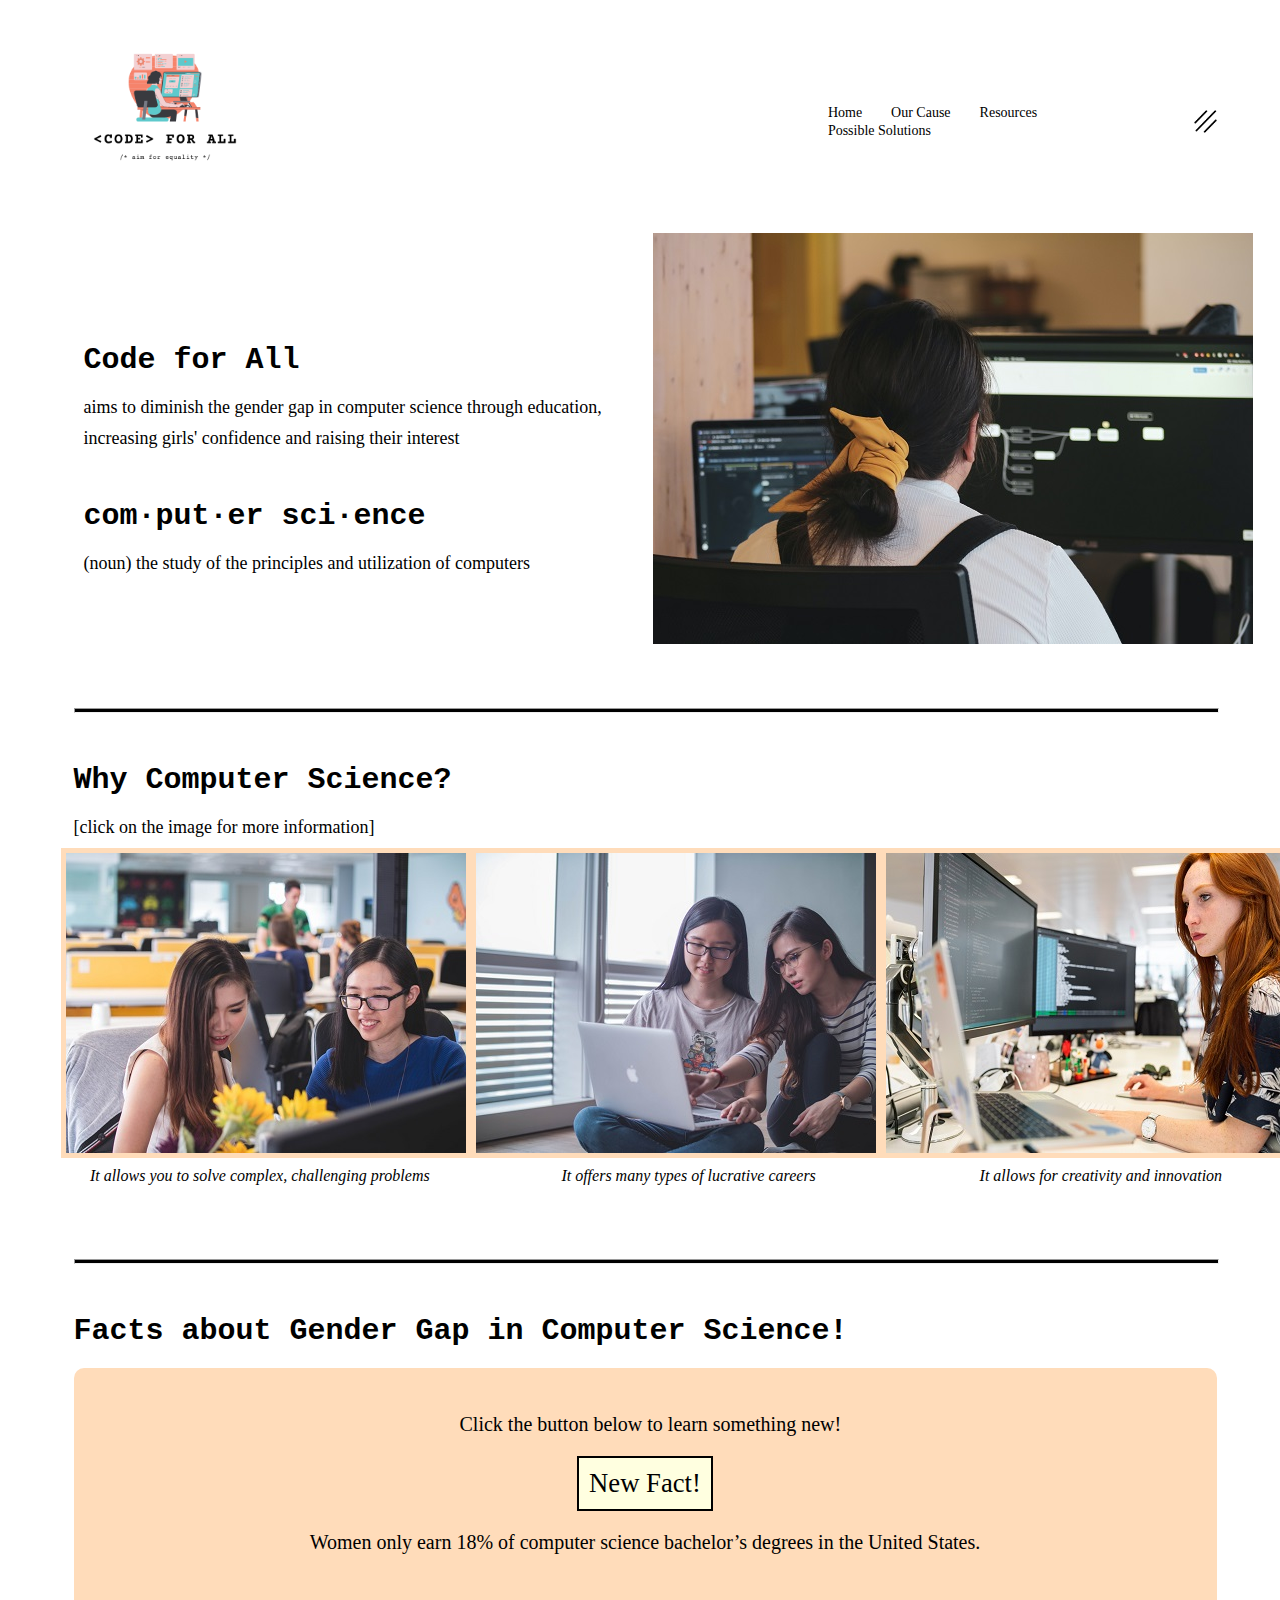
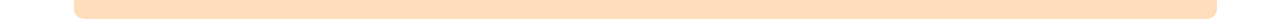
<file: index.html>
<!DOCTYPE html>
<html>
  <head>
    
    <title>Hang Pham's Activist Toolkit</title>
    <meta charset="utf-8" />
	  <meta http-equiv="X-UA-Compatible" content="IE=edge" />
	  <meta name="viewport" content="width=device-width, initial-scale=1" />

	  <!-- link the webpage's stylesheet -->
	  <link rel="stylesheet" href="/style.css" />

	  <!-- link the webpage's JavaScript file -->
	  <script src="/script.js" defer></script>

  </head>
  
  <body>
    
    <div class = "navigation">
      <img src="assets/logo.png" class = "logo" alt = "A logo that says <Code> for All">
      <nav>
        <ul>
          <li> <a href = "index.html">Home</a></li>
          <li> <a href = "cause.html">Our Cause</a></li>
          <li> <a href = "resource.html">Resources</a></li>
          <li> <a href = "help.html">Possible Solutions</a></li>
        </ul>
      </nav>
       <img src="assets/menu.png" class = "menu" alt = "Three diagonal lines, representing a menu logo">
    </div>
    <div class = "letter">
      <div class = "word">
        <h1> Code for All </h1>
        <h2> aims to diminish the gender gap in computer science through education, </h2>
        <h2> increasing girls' confidence and raising their interest </h2>

        <h1> com·put·er sci·ence </h1>
        <h2> (noun) the study of the principles and utilization of computers </h2> 
  
      </div>
    <div class = "other-picture">
      <img src = "assets/girlwhocode.jpg" class = "background" alt = "A picture with 'Hang Pham' in the middle, surrounded by a box and flower branches">
    </div>

  </div>
  
  <hr> </hr>
  <h1> Why Computer Science? </h1>
  <h2> <strong> [click on the image for more information]</strong> </h2>
  <div class = "part1">
    <div class = "picture">
      <a href = "https://www.depauw.edu/academics/departments-programs/computer-science/why-study-computer-science/expertise/"> <img src = "assets/picture1.jpg" alt = "Two girls coding together"> </a>
      <p class = "subtitle" id = "p1"> It allows you to solve complex, challenging problems</p>
    </div>
    <div class = "picture">
      <a href = "https://www.depauw.edu/academics/departments-programs/computer-science/why-study-computer-science/lucrative-careers/"> <img src = "assets/picture2.jpg" alt = "Two girls coding together"> </a>
      <p class = "subtitle" id = "p2"> It offers many types of lucrative careers</p>
    </div>
     <div class = "picture">
      <a href = "https://www.depauw.edu/academics/departments-programs/computer-science/why-study-computer-science/creativity-and-innovation/"><img src = "assets/picture3.jpg" alt = "A girl coding"></a>
      <p class = "subtitle" id = "p3"> It allows for creativity and innovation</p>
    </div>
  </div>
  <hr> </hr>
    
    <h1> Facts about Gender Gap in Computer Science! </h1>
    <div class="factGen">

      <p id=click> Click the button below to learn something new!</p>
		  <button id="myButton">New Fact!</button>
      <p id="fact">Women only earn 18% of computer science bachelor’s degrees in the United States.</p>

    </div>
    
  </body>
</html>
</file>
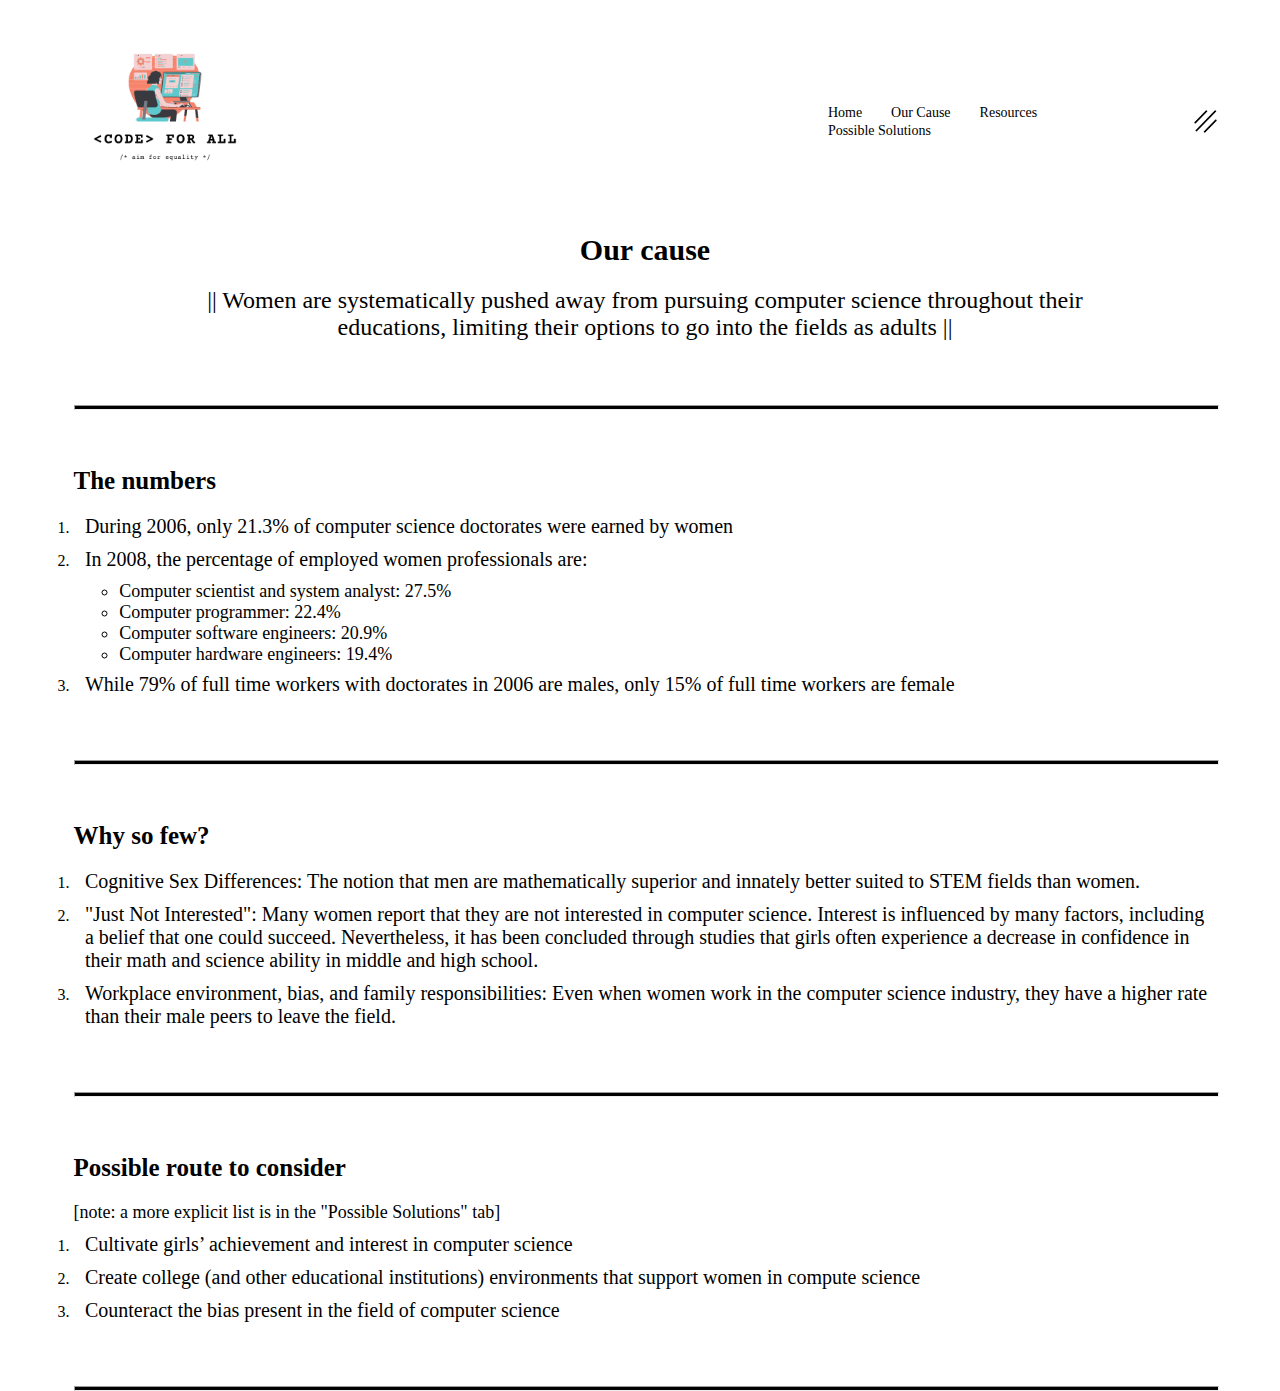
<file: cause.html>
<!DOCTYPE html>
<html>
  <head>
    
    <title>Hang Pham's Activist Toolkit</title>
    <meta charset="utf-8" />
	  <meta http-equiv="X-UA-Compatible" content="IE=edge" />
	  <meta name="viewport" content="width=device-width, initial-scale=1" />

	  <!-- link the webpage's stylesheet -->
	  <link rel="stylesheet" href="/style.css" />

	  <!-- link the webpage's JavaScript file -->
	  <script src="/script.js" defer></script>

  </head>
  
  <body>
    
    <div class = "navigation">
      <img src="assets/logo.png" class = "logo" alt = "A logo that says <Code> for All">
      <nav>
        <ul>
          <li> <a href = "index.html">Home</a></li>
          <li> <a href = "cause.html">Our Cause</a></li>
          <li> <a href = "resource.html">Resources</a></li>
          <li> <a href = "help.html">Possible Solutions</a></li>
        </ul>
      </nav>
       <img src="assets/menu.png" class = "menu" alt = "Three diagonal lines, representing a menu logo">
    </div>
  </div>

  <h1 class = "title"> Our cause </h1>
  <h2 class = "quote">  || Women are systematically pushed away from pursuing computer science throughout their educations, limiting their options to go into the fields as adults || </h2>
  <hr></hr>
  <h3> The numbers </h3>
  <ol>
  <li><p> During 2006, only 21.3% of computer science doctorates were earned by women  </p> </li>
  <li><p> In 2008, the percentage of employed women professionals are: </p></li>
  <ul class = "list"> 
    <li> Computer scientist and system analyst: 27.5% </li>
    <li> Computer programmer: 22.4% </li>
    <li> Computer software engineers: 20.9% </li>
    <li> Computer hardware engineers: 19.4% </li>
  </ul>
  <li> <p> While 79% of full time workers with doctorates in 2006 are males, only 15% of full time workers are female </p> </li>
  </ol>
  <hr></hr>
  <h3> Why so few? </h3>
  <ol>
    <li> <p>Cognitive Sex Differences: The notion that men are mathematically superior and innately better suited to STEM fields than women.</p> </li>
    <li> <p>"Just Not Interested": Many women report that they are not interested in computer science. Interest is influenced by many factors, including a belief that one could succeed. Nevertheless, it has been concluded through studies that girls often experience a decrease in confidence in their math and science ability in middle and high school. </p> </li>
    <li> <p> Workplace environment, bias, and family responsibilities: Even when women work in the computer science industry, they have a higher rate than their male peers to leave the field. </li> </p>
  </ol>
  <hr></hr>
  <h3> Possible route to consider  </h3>
  <h2> [note: a more explicit list is in the "Possible Solutions" tab] </h2>
  <ol>
    <li> <p>Cultivate girls’ achievement and interest in computer science </p> </li>
    <li> <p> Create college (and other educational institutions) environments that support women in compute science</p> </li>
    <li> <p> Counteract the bias present in the field of computer science </li> </p>
  </ol>
  <hr></hr>
  </body>
  </html>
</file>
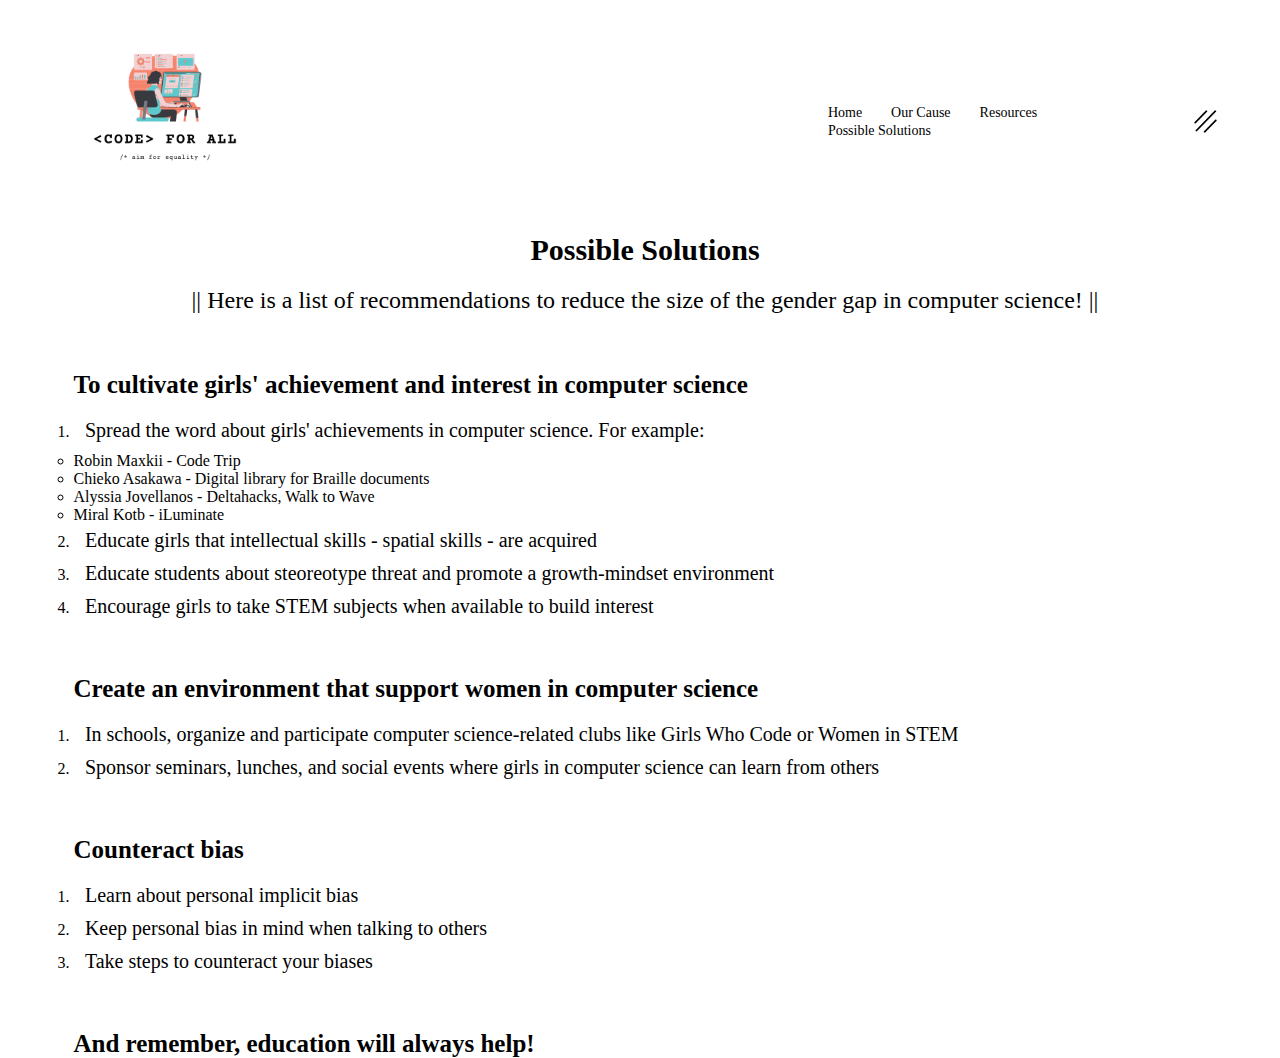
<file: help.html>
<!DOCTYPE html>
<html>
  <head>
    
    <title>Hang Pham's Activist Toolkit</title>
    <meta charset="utf-8" />
	  <meta http-equiv="X-UA-Compatible" content="IE=edge" />
	  <meta name="viewport" content="width=device-width, initial-scale=1" />

	  <!-- link the webpage's stylesheet -->
	  <link rel="stylesheet" href="/style.css" />

	  <!-- link the webpage's JavaScript file -->
	  <script src="/script.js" defer></script>

  </head>
  
  <body>
    
    <div class = "navigation">
      <img src="assets/logo.png" class = "logo" alt = "A logo that says <Code> for All">
      <nav>
        <ul>
          <li> <a href = "index.html">Home</a></li>
          <li> <a href = "cause.html">Our Cause</a></li>
          <li> <a href = "resource.html">Resources</a></li>
          <li> <a href = "help.html">Possible Solutions</a></li>
        </ul>
      </nav>
       <img src="assets/menu.png" class = "menu" alt = "Three diagonal lines, representing a menu logo">
    </div>
  </div>

<h1 class = "title"> Possible Solutions </h1>
<h2 class = "quote"> || Here is a list of recommendations to reduce the size of the gender gap in computer science! || </h2>
<h3> To cultivate girls' achievement and interest in computer science </h3>
<ol>
  <li> <p>Spread the word about girls' achievements in computer science. For example: </p> </li>
  <ul> <li> Robin Maxkii - Code Trip </li> 
  <li> Chieko Asakawa - Digital library for Braille documents </li>
  <li> Alyssia Jovellanos - Deltahacks, Walk to Wave </li>
  <li> Miral Kotb - iLuminate </li>
  </ul>
  <li> <p> Educate girls that intellectual skills - spatial skills - are acquired </p></li>
  <li> <p> Educate students about steoreotype threat and promote a growth-mindset environment </p> </li>
  <li><p> Encourage girls to take STEM subjects when available to build interest </p></li>
  </ol>
  <h3> Create an environment that support women in computer science </h3> 
  <ol>
  <li><p> In schools, organize and participate computer science-related clubs like Girls Who Code or Women in STEM </p></li>
  <li><p> Sponsor seminars, lunches, and social events where girls in computer science can learn from others </p></li>
  </ol>
  <h3> Counteract bias </h3>
  <ol>
  <li><p> Learn about personal implicit bias </p></li>
  <li><p> Keep personal bias in mind when talking to others </p></li>
  <li><p> Take steps to counteract your biases</p> </li> 
  <h3>And remember, education will always help!</h3>
  </body>
  </html>
</file>
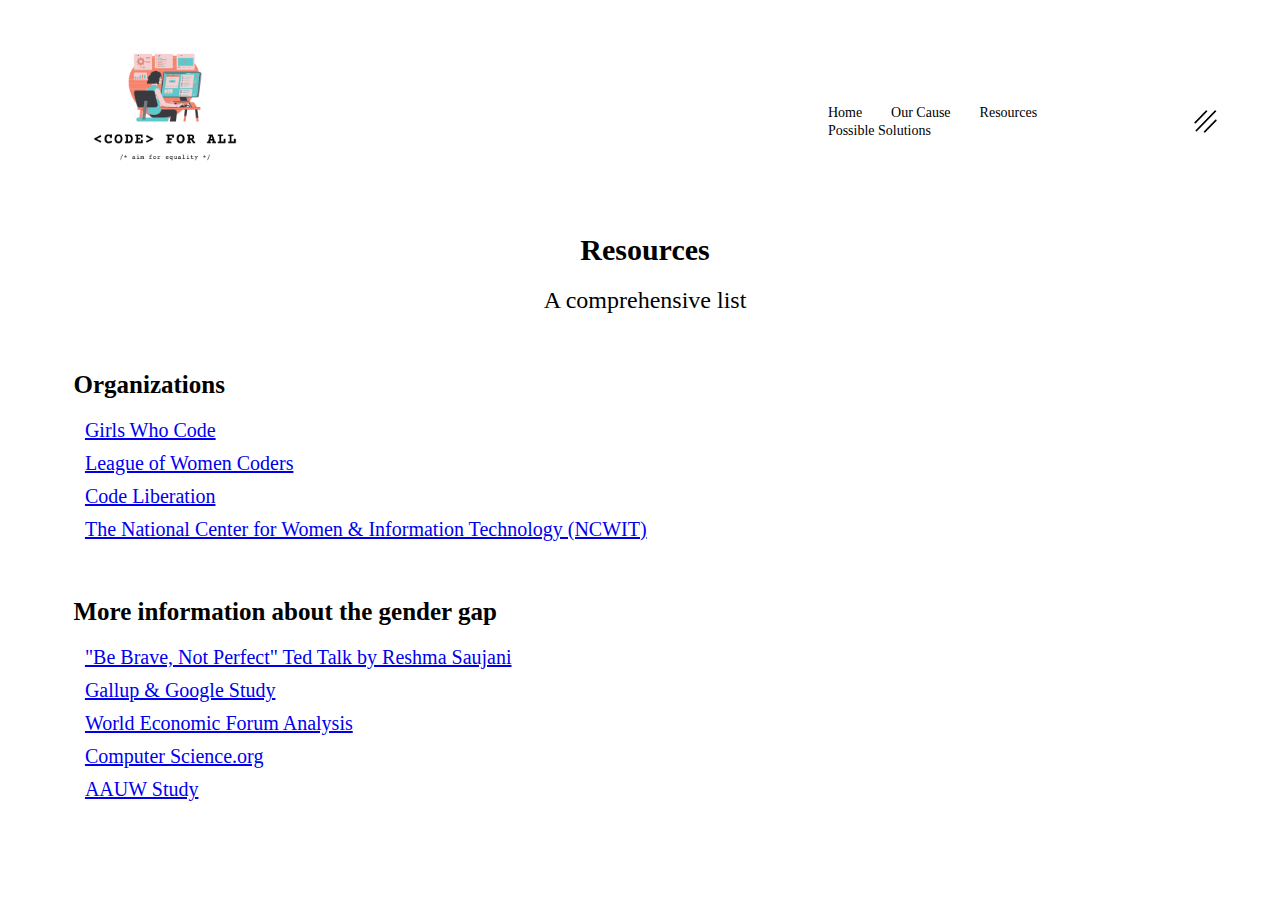
<file: resource.html>
<!DOCTYPE html>
<html>
  <head>
    
    <title>Hang Pham's Activist Toolkit</title>
    <meta charset="utf-8" />
	  <meta http-equiv="X-UA-Compatible" content="IE=edge" />
	  <meta name="viewport" content="width=device-width, initial-scale=1" />

	  <!-- link the webpage's stylesheet -->
	  <link rel="stylesheet" href="/style.css" />

	  <!-- link the webpage's JavaScript file -->
	  <script src="/script.js" defer></script>

  </head>
  
  <body>
    
    <div class = "navigation">
      <img src="assets/logo.png" class = "logo" alt = "A logo that says <Code> for All">
      <nav>
        <ul>
          <li> <a href = "index.html">Home</a></li>
          <li> <a href = "cause.html">Our Cause</a></li>
          <li> <a href = "resource.html">Resources</a></li>
          <li> <a href = "help.html">Possible Solutions</a></li>
        </ul>
      </nav>
       <img src="assets/menu.png" class = "menu" alt = "Three diagonal lines, representing a menu logo">
    </div>
  </div>

  <h1 class = "title"> Resources </h1>
  <h2 class = "quote">  A comprehensive list  </h2>
  <h3> Organizations </h3>
  <p><a href = "https://girlswhocode.com/"> Girls Who Code </a></p> 
  <p><a href = "http://lwc.tech/"> League of Women Coders </a></p>
  <p><a href = "http://codeliberation.org/"> Code Liberation </a></p>
  <p><a href = "https://ncwit.org/"> The National Center for Women & Information Technology (NCWIT) </a></p>

  <h3> More information about the gender gap</h3>
  <p><a href = "https://www.ted.com/talks/reshma_saujani_teach_girls_bravery_not_perfection?language=en"> "Be Brave, Not Perfect" Ted Talk by Reshma Saujani</a></p>
  <p><a href = "https://news.gallup.com/opinion/gallup/340322/women-tech-starting-young.aspx"> Gallup & Google Study</a></p>
  <p><a href = "https://www.weforum.org/agenda/2017/01/heres-why-theres-a-gender-gap-in-computer-science"> World Economic Forum Analysis</a></p>
  <p><a href = "https://www.computerscience.org/resources/women-in-computer-science/"> Computer Science.org</a></p>
  <p><a href = "https://www.aauw.org/app/uploads/2020/03/why-so-few-research.pdf"> AAUW Study </a></p>
  </body>
  </html>
</file>
<file: style.css>
/* STYLE SECTIONING TAGS */
* { /* Reset the space of the webpage */
   margin: 0px;
   padding: 0px;
}

body, html {
  margin: 5px;  
  height:100%;
  font-family:'Times New Roman', Times, serif;
}

body{
  width: 100%;
  padding-left:5%;
  padding-right:5%;
  box-sizing:border-box;
}

.navigation{
  width: 100%;
  display: flex;
  align-items:center;
}
.logo{
  width:16%;
  margin:20px 0;
  margin-right:50%;
  align-items:left;
}
.menu{
  width:2%;
  height:1%;
}

.nav{
  align-items:right;
  flex: 1;
}
nav ul li{
  list-style: none;
  display:inline-block;
  margin-right:25px;
}
nav ul li a{
  text-decoration: none;
  color: black;
  font-size: 14px;
}
nav ul li a:hover{
  color: #ffdcba;
}

.letter{
  display:flex; 
  align-items: center;
  width:90%;
}

.word{
  position: relative;
  margin-left:10px;
}
h1{
  margin-left:10px 0;
  font-size:30px;
  margin-top: 50px;
  color:black;
  font-family: 'Courier New', Courier, monospace;
  margin-bottom:20px;
}
h2{
  font-size:18px;
  font-weight:100;
  color: black;
  margin-top: 10px;
  margin-bottom: 10px;
}

.subtitle{
  font-style:italic;
  font-size:16px;
  margin-top:5px;
  margin-bottom: 10px;
  display: flex;
  align-items: center;
}

.title {
  margin-top:0px;
  text-align: center;
  font-family: 'Times New Roman', Times, serif;
  font-style: bold;
}
.quote{
  font-size:24px;
  text-align:center;
  margin-top:4px;
  padding-left:10%;
  padding-right:10%;

}
h3{
  margin-top: 5%;
  font-size:25px;
  font-family: 'Times New Roman', Times, serif;
  margin-bottom:20px;

}
p{
  padding-left:1%;
  font-size:20px;
  font-family: 'Times New Roman', Times, serif;
  margin-bottom: 10px;
  margin-top:5px;
}
.list{
  padding-left:4%;
  font-size:18px;
  margin-bottom:8px;
}

#p1{
  margin-left:3%;
}
#p2{
  margin-left:18%;
}

#p3{
  margin-left:20%;
}

/* PICTURE */
.other-picture{
  position:relative; 
  display:flex;
  align-items:center;
  margin-left:5%;
  width:15%;
}
.other-picture background{
  width:15%;
}

.part1{
  display: inline-flex;
  align-items:center;
}
.picture img{
  position:relative; 
  align-items:center;
  margin-left:-3%;
  border: 5px solid #ffdcba; 
}

hr {
  width: 100%;
  background-color: black;
  height: 3px;
  margin-bottom: 2em;
  margin-top: 4em;
  align-items:center;
}

/* Fact Generator */
.factGen{
  background-color:#ffdcba;
  border-radius:10px;
  text-align: center;
  align-items:center;
  font-family: 'Courier New', Courier, monospace;
  font-style:bold;
  font-size:20px;
  padding:40px;
}
#click{
  margin-bottom:20px;
}

#fact{
  padding:15px;
}

/* Style buttons */
#myButton {
  font-size: 20pt;
  border: 2px solid black;
  background-color: lightyellow;
  color: black;
  font-family: 'Times New Roman', Times, serif;
  padding: 10px;
  box-shadow: 3px 3px #ffdcba(153, 153, 153, 0.753);
}
</file>
